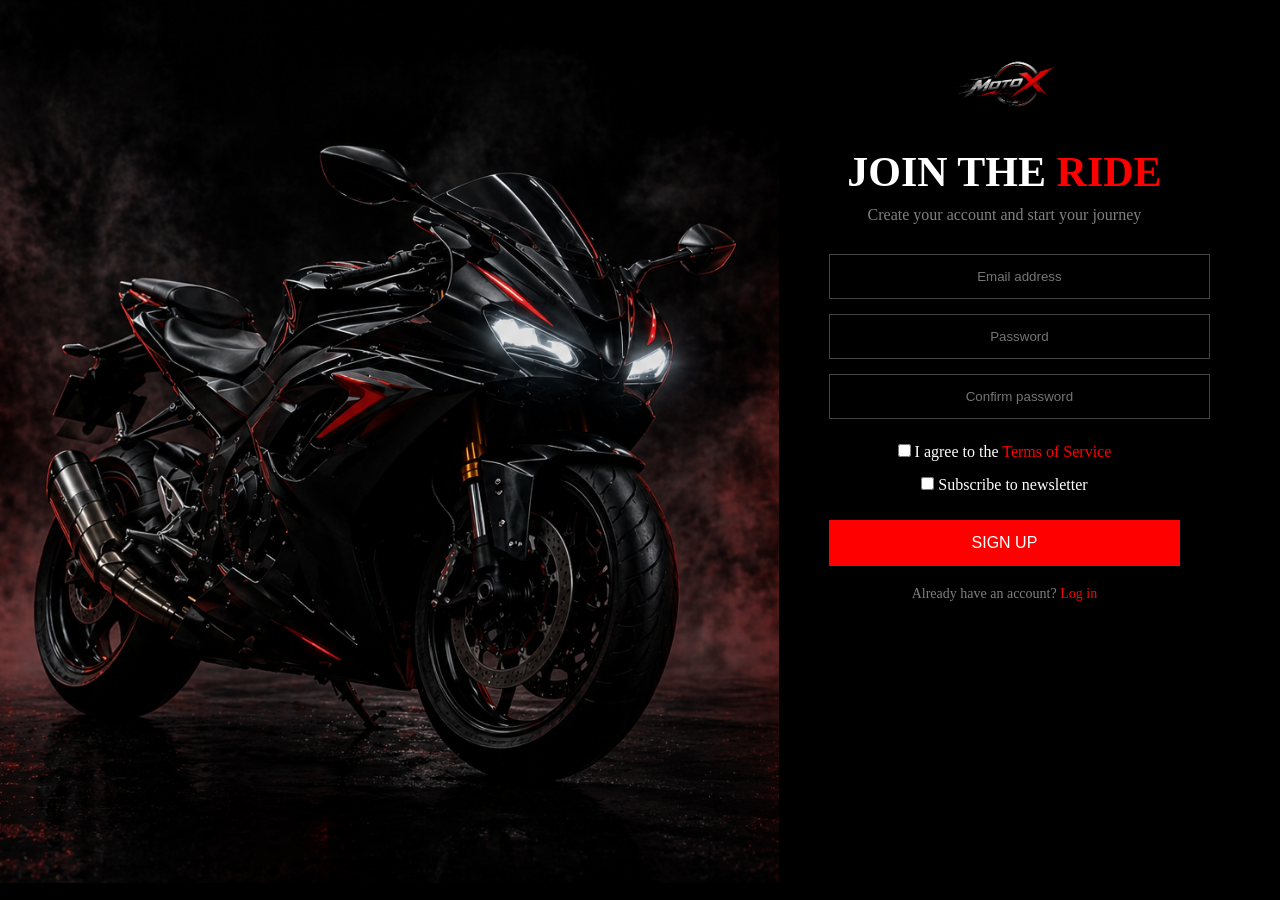
<file: signIn.html>
<!DOCTYPE html>
<html lang="en">
<head>
    <meta charset="UTF-8">
    <meta name="viewport" content="width=device-width, initial-scale=1.0">
    <title>Sign Up</title>
    <link rel="shortcut icon" href="./img/icon.png" type="image/x-icon">

    <link rel="stylesheet" href="./styleSignIn.css">
</head>
<body>
    <div class="main">
        <div class="otherWindow">
            <img src="./img/window.png" alt="">
        </div>
        <div class="signInWindow">
            <div class="container">

    <img src="./img/icon.png" class="logo">

    <h1>JOIN THE <span>RIDE</span></h1>
    <p>Create your account and start your journey</p>

    <form>
        <input type="email" class="email" placeholder="Email address">
        <input type="password" placeholder="Password" class="pas1">
        <input type="password" placeholder="Confirm password" class="pas2">

        <div class="check">
            <input type="checkbox">
            <label>I agree to the <span>Terms of Service</span></label>
        </div>

        <div class="check">
            <input type="checkbox">
            <label>Subscribe to newsletter</label>
        </div>

        <button class="signup">SIGN UP</button>

        <p class="login">
            Already have an account? <a href="index.html">Log in</a>
        </p>
    </form>

</div>

        </div>
        
    </div>

    <script src="./appSignIn.js"></script>
</body>
</html>
</file>
<file: styleSignIn.css>
*{
    margin: 0;
}
.main{
    display: flex;
    width: 100%;
    background-color: black;
}
.signInWindow{
    background-color: black;
    width: 45%;
    height: 99.9vh;
}
.otherWindow{
    width: 70%;
    height: 99vh;
    

}
img{
    width: 100%;
    height: 99%;
    object-fit:cover;
}


body{
    background: black;
    color: white;

    display: flex;
    justify-content: center;
    align-items: center;

    min-height: 100vh; /* важно */
}

/* ГЛАВНЫЙ БЛОК */
.container{
    width: 70%;
    margin-left: 50px;
    text-align: center;
}

/* ЛОГО */
.logo{
    width: 120px;
    margin-bottom: 25px;
    margin: 40px auto;

}

/* ЗАГОЛОВОК */
h1{
    font-size: 42px;
    margin-bottom: 10px;
    margin-top: -20px;
    text-align: center;
}

h1 span{
    color: red;
}

p{
    color: gray;
    margin-bottom: 30px;
}

/* INPUT */
input{
    width: 100%;
    padding: 14px;

    margin-bottom: 15px;

    background: transparent;
    border: 1px solid #444;
    color: white;

    text-align: center; /* как на картинке */
}

input:focus{
    outline: none;
    border-color: red;
}

/* ЧЕКБОКСЫ */
.check input{ /* центрируем */
    margin-bottom: 10px;
    margin-top: 10px;
    font-size: 15px;
}
.check input{
    width: max-content;
}
.check span{
    color: red;
}

/* КНОПКА */
button{
    width: 100%;
    padding: 14px;

    background: red;
    border: none;

    color: white;
    font-size: 16px;

    margin-top: 20px;
    cursor: pointer;
}

button:hover{
    background: #cc0000;
}

/* НИЖНИЙ ТЕКСТ */
.login{
    margin-top: 20px;
    font-size: 14px;
}

.login a{
    color: red;
    text-decoration: none;
}



@media screen and (min-width: 320px) and (max-width: 768px){
    .main{
    display: block;
    }
    .signInWindow{
    background-color: black;
    width: 115%;
    height: 100vh;
}
.otherWindow{
    display: none;
}
body{
    background-color: black;
}
}
</file>
